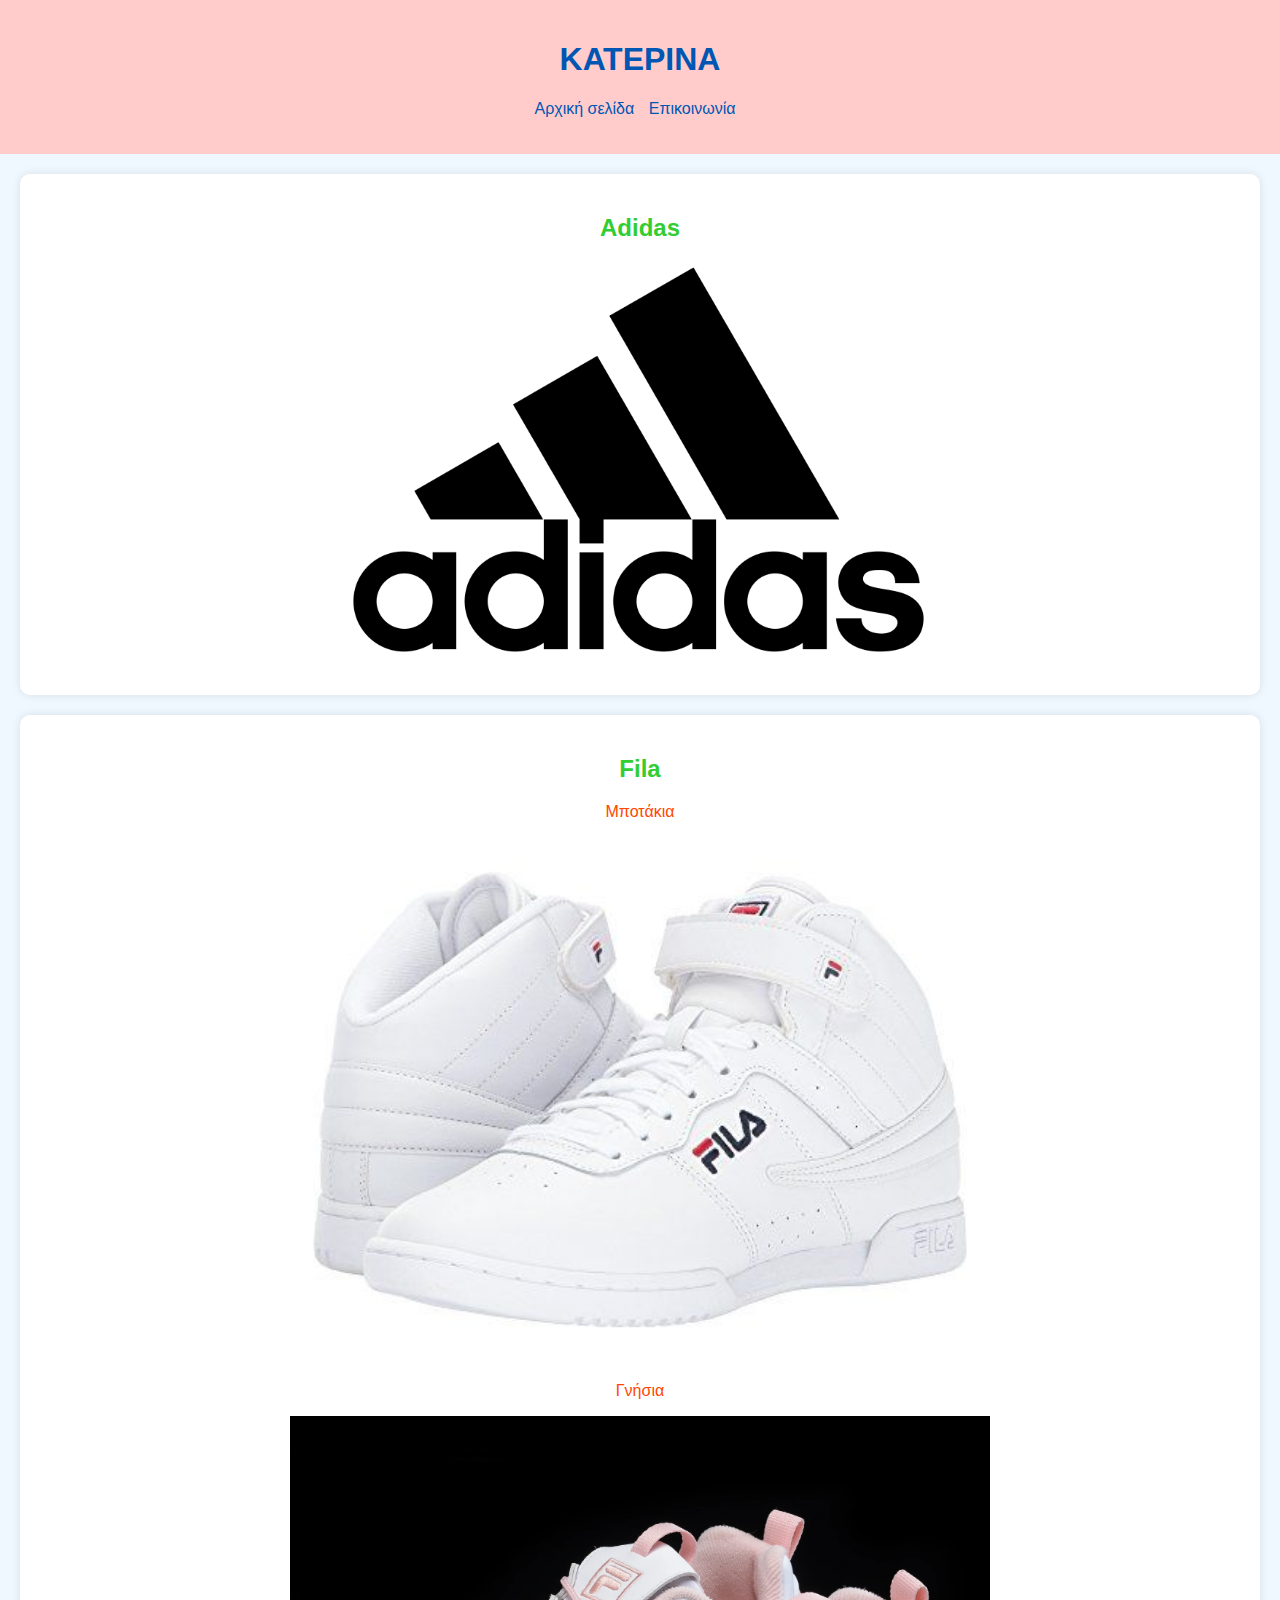
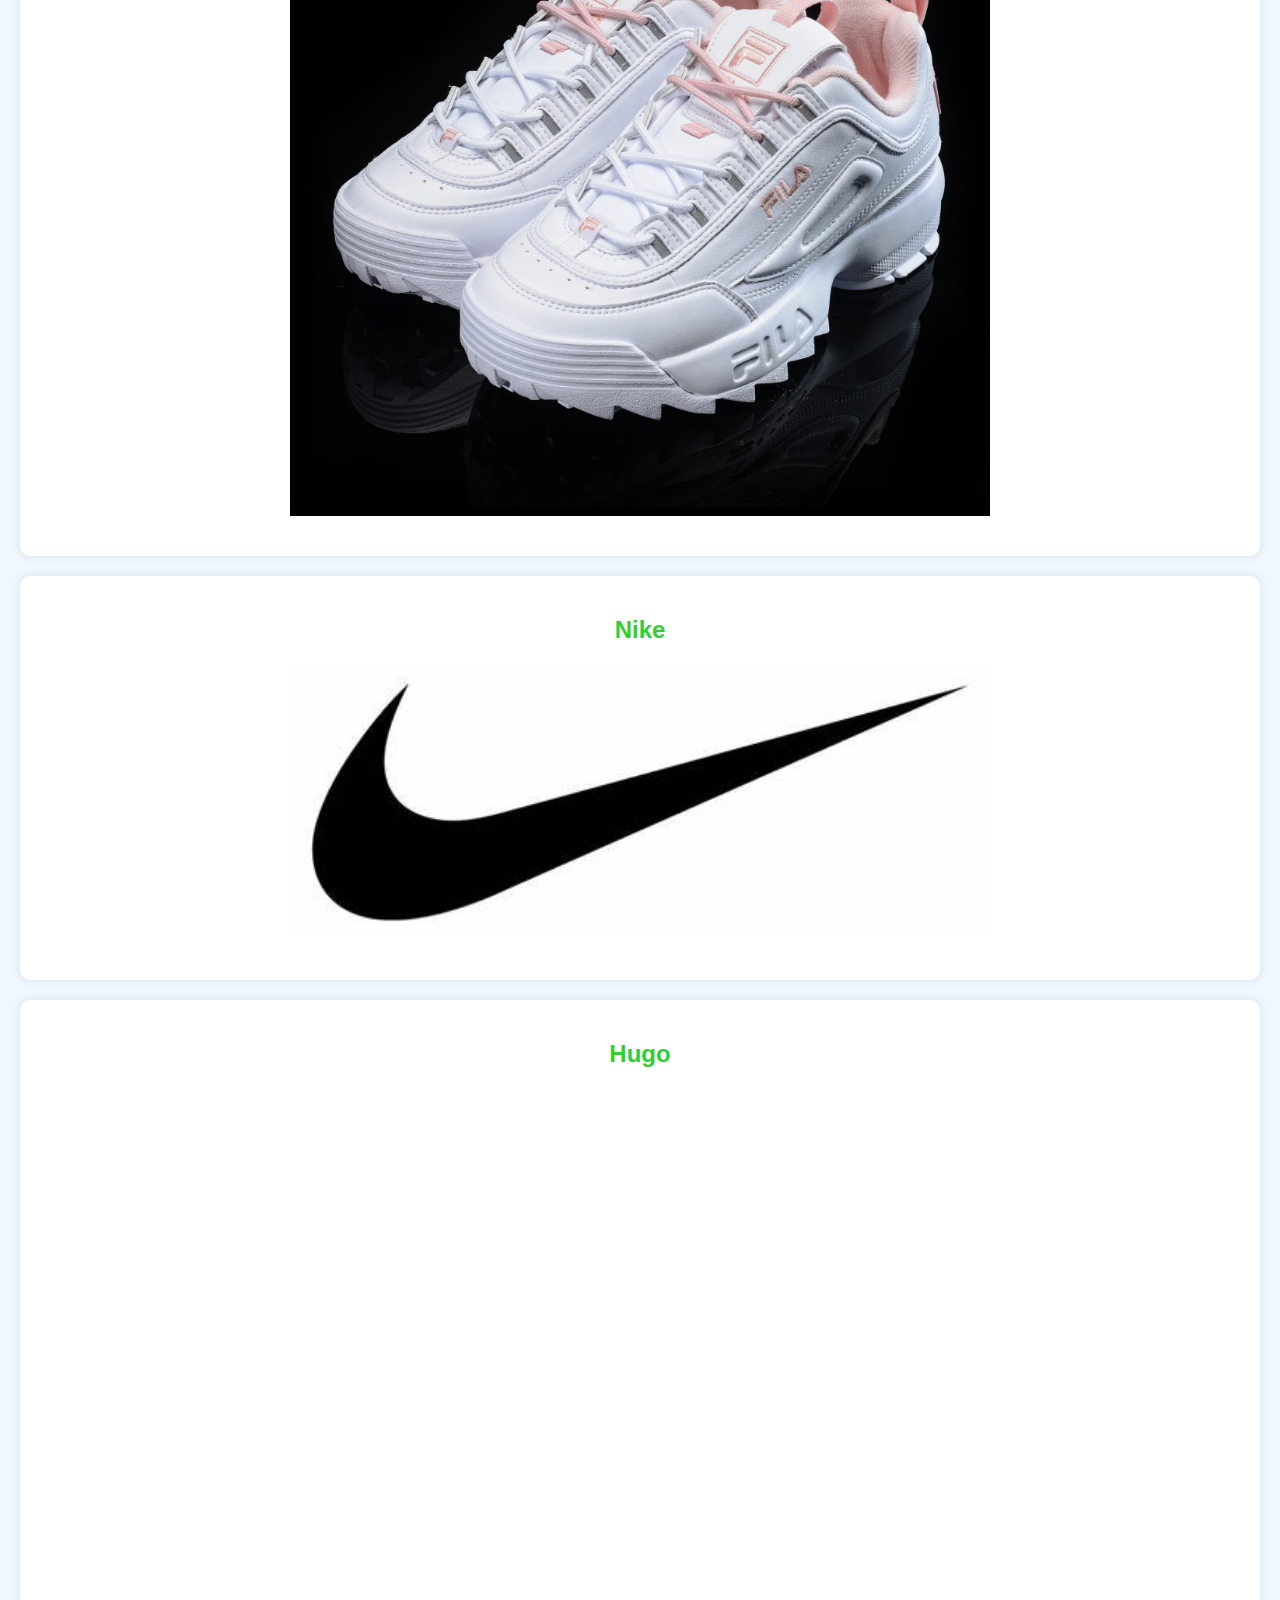
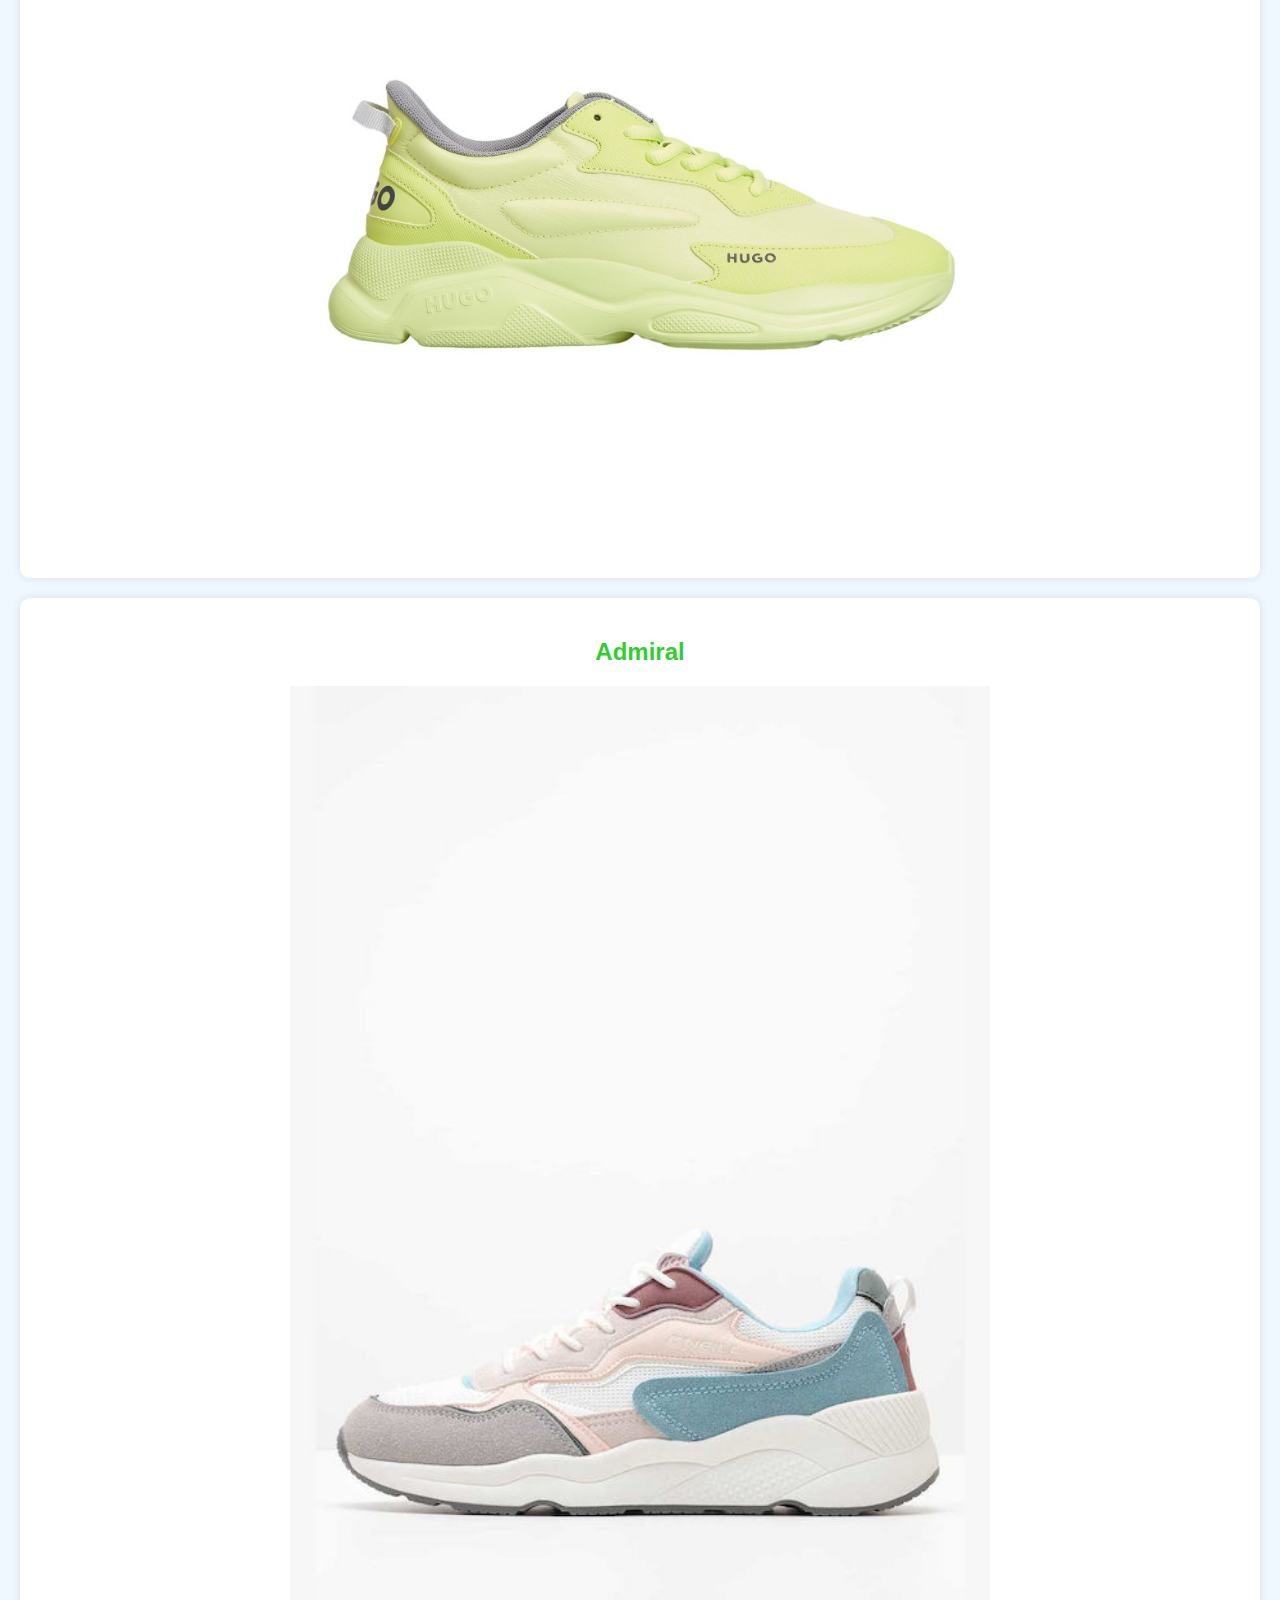
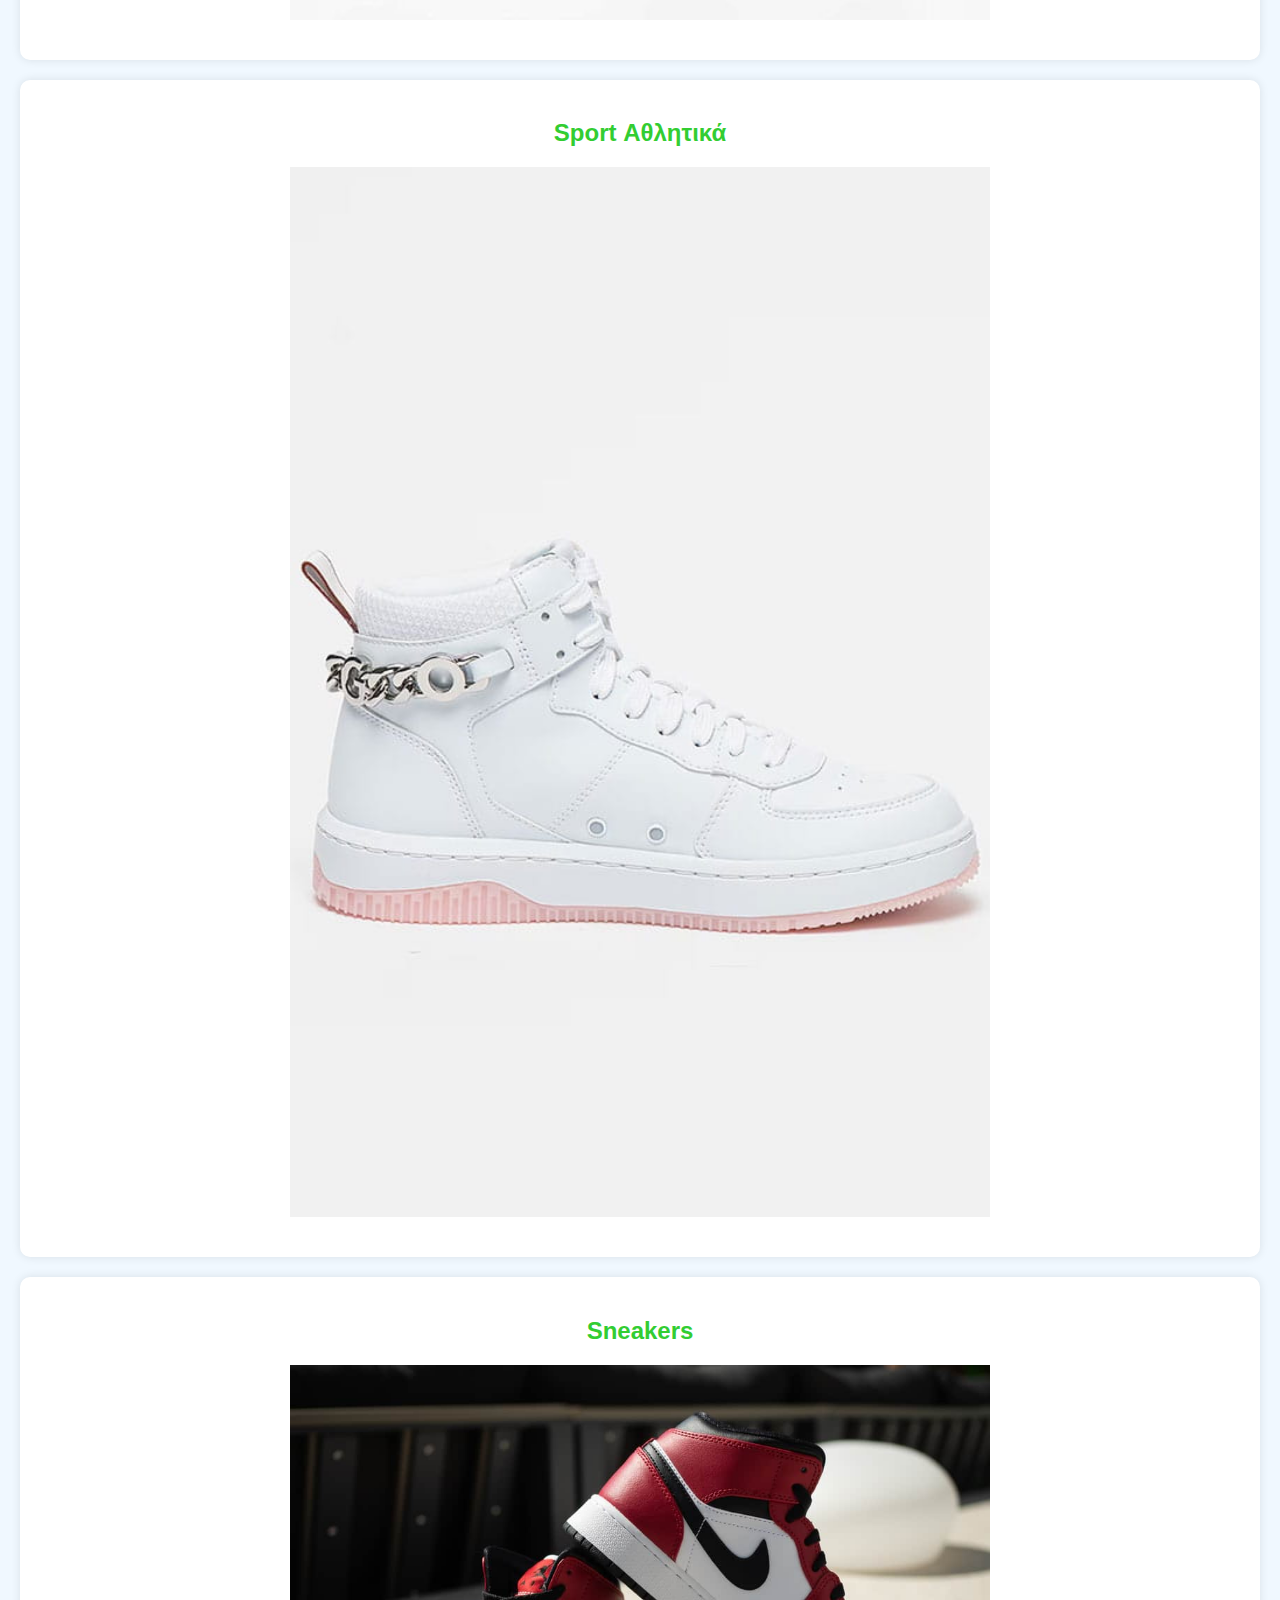
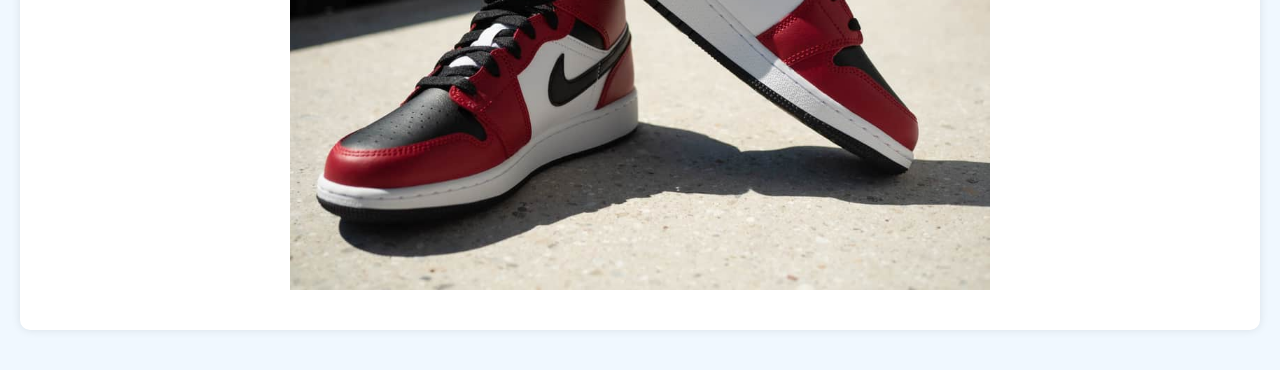
<file: index.html>
<!DOCTYPE HTML>
<html>
<head>
    <meta charset="utf-8">
    <title>Ποικιλία από εταιρείες</title>
    <link rel="stylesheet" href="styles.css">
</head>
<body>
    <header>
        <h1>ΚΑΤΕΡΙΝΑ</h1>
        <ul>
            <li><a href="index.html">Αρχική σελίδα</a></li>
            <li><a href="communication.html">Επικοινωνία</a></li>
        </ul>
    </header>
    <main>
        <section> 
            <h2>Adidas</h2>
            <img src="Adidas-Logo.png" width="700" height="500" alt="Adidas Logo">
        </section>
        <section>
            <h2>Fila</h2>
            <p>Μποτάκια</p>
            <img src="fila.jpg" width="700" height="500" alt="Fila Μποτάκια">
            <p>Γνήσια</p>
            <img src="filahg.webp" width="700" height="500" alt="Fila Γνήσια">
        </section>
        <section>
            <h2>Nike</h2>
            <img src="nike logo.jpg"  width="700" height="500" alt="Nike Logo">
        </section>
        <section>
            <h2>Hugo</h2>
            <img src="Runn.jpg" width="700" height="500" alt="Hugo">
        </section>
        <section>
            <h2>Admiral</h2>
            <img src="Skroutz.jpeg" width="700" height="500" alt="Admiral">
        </section>
        <section>
            <h2>Sport Αθλητικά</h2>
            <img src="sport.jpg" width="700" height="500" alt="Sport Αθλητικά">
        </section>
        <section>
            <h2>Sneakers</h2>
            <img src="papoysth.jpeg" width="700" height="500" alt="Sneakers">
        </section>
    </main>
</body>
</html>
</file>
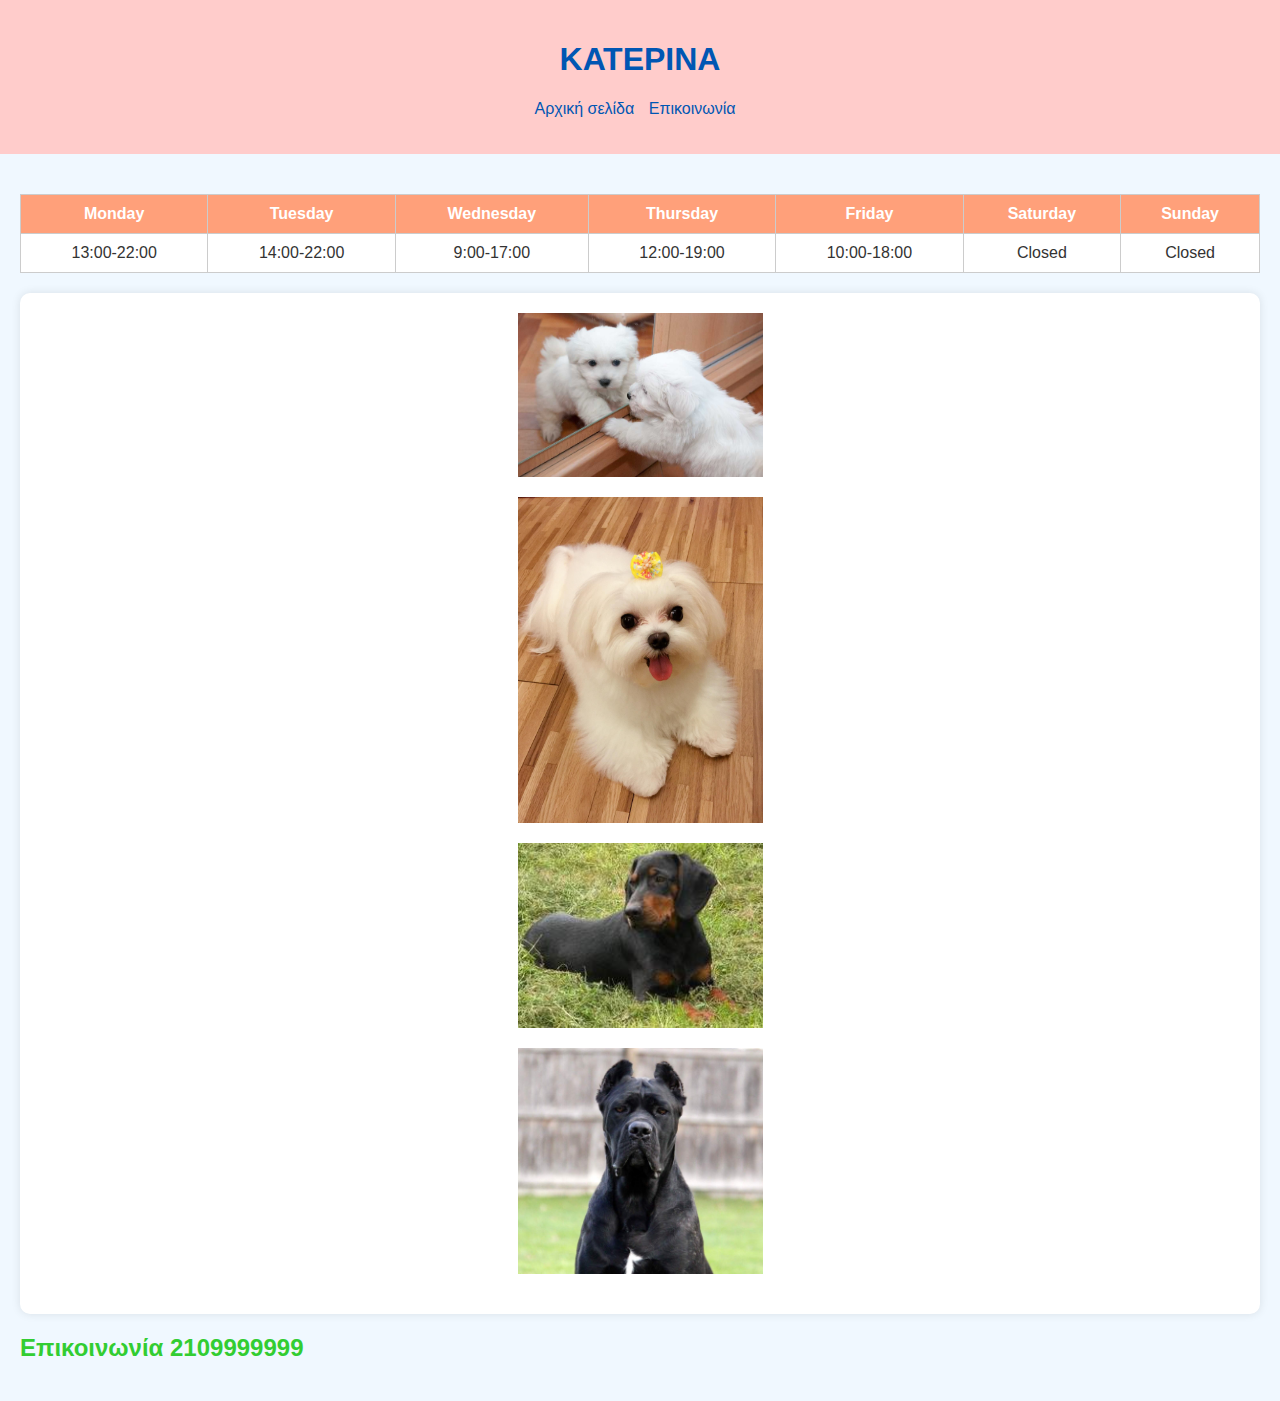
<file: communication.html>
<!DOCTYPE HTML>
<html>
<head>
    <meta charset="utf-8">
    <title>Επικοινωνία</title>
    <link rel="stylesheet" href="styles.css">
</head>
<body>
    <header>
        <h1>ΚΑΤΕΡΙΝΑ</h1>
        <ul>
            <li><a href="index.html">Αρχική σελίδα</a></li>
            <li><a href="communication.html">Επικοινωνία</a></li>
        </ul>
    </header>
    <main>
	            <table>
                <tr>
                    <th>Monday</th>
                    <th>Tuesday</th>
                    <th>Wednesday</th>
                    <th>Thursday</th>
                    <th>Friday</th>
                    <th>Saturday</th>
                    <th>Sunday</th>
                </tr>
                <tr>
                    <td>13:00-22:00</td>
                    <td>14:00-22:00</td>
                    <td>9:00-17:00</td>
                    <td>12:00-19:00</td>
                    <td>10:00-18:00</td>
                    <td>Closed</td>
                    <td>Closed</td>
                </tr>
            </table>
        <section>
            <img src="lili.jpg" alt="Lili" width="245" height="245">
            <img src="lina.jpg" alt="Lina" width="245" height="245">
            <img src="kiekas.jpg" alt="Kiekas" width="245" height="245">
            <img src="bulldog.jpg" alt="Bulldog" width="245" height="245">
        </section>
        <h2>Επικοινωνία 2109999999</h2>
    </main>
</body>
</html>
</file>
<file: styles.css>
body {
    font-family: Arial, sans-serif;
    background-color: #f0f8ff;
    color: #333;
    margin: 0;
    padding: 0;
}

header {
    background-color: #ffcccb;
    padding: 20px;
    text-align: center;
}

h1 {
    color: #0056b3;
}

ul {
    list-style-type: none;
    padding: 0;
}

ul li {
    display: inline;
    margin-right: 10px;
}

a {
    text-decoration: none;
    color: #0056b3;
}

a:hover {
    text-decoration: underline;
}

main {
    padding: 20px;
}

section {
    background-color: #fff;
    border-radius: 10px;
    box-shadow: 0 0 10px rgba(0, 0, 0, 0.1);
    margin-bottom: 20px;
    padding: 20px;
    text-align: center;
}

img {
    display: block;
    margin: 0 auto 20px auto;
    max-width: 100%;
    height: auto;
}

table {
    width: 100%;
    border-collapse: collapse;
    margin: 20px 0;
}

table, th, td {
    border: 1px solid #ccc;
    text-align: center;
    padding: 10px;
}

th {
    background-color: #ffa07a;
    color: white;
}

td {
    background-color: #fff;
}

h2 {
    color: #32cd32;
}

p {
    color: #ff4500;
}
</file>
